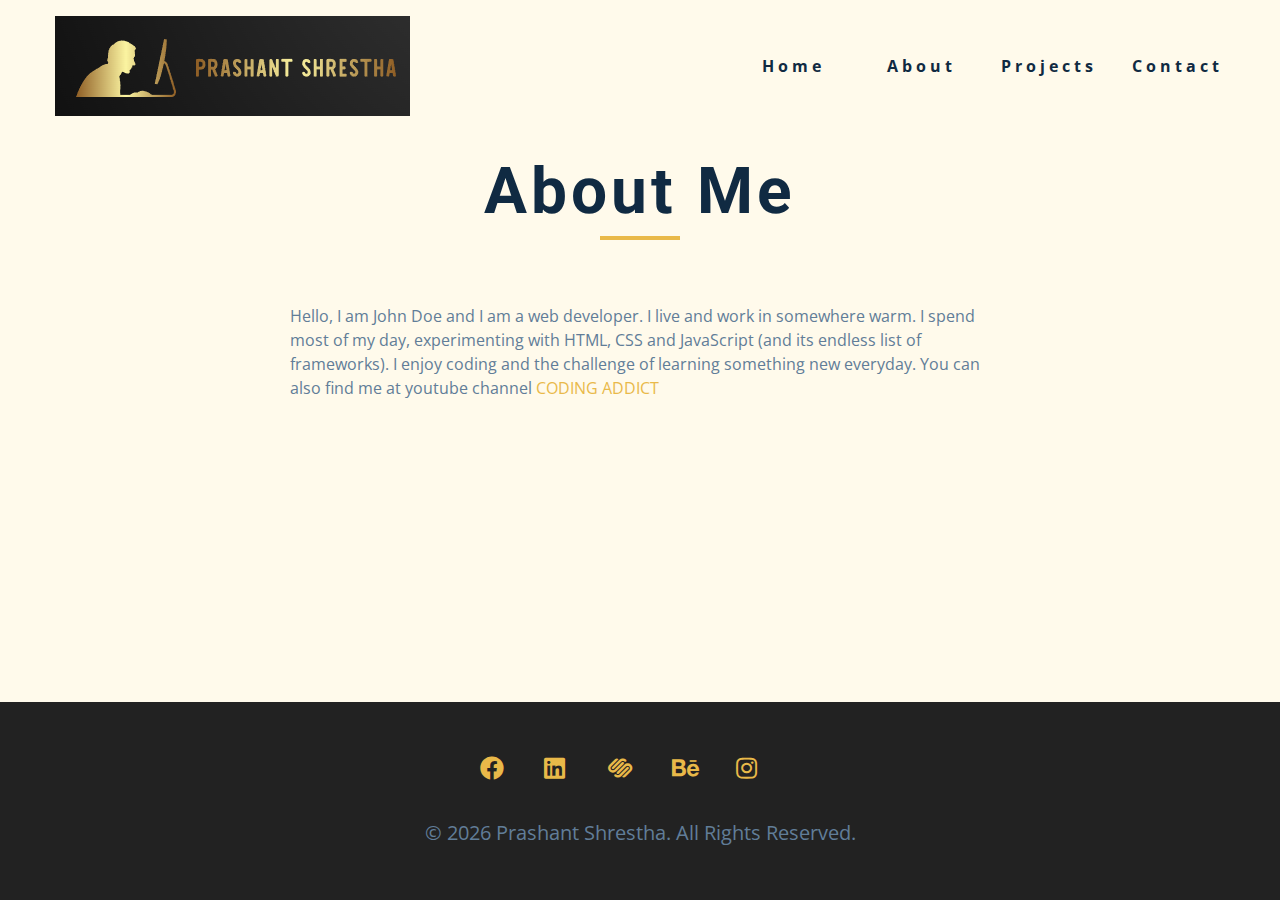
<file: about.html>
<!DOCTYPE html>
<html lang="en">
  <!DOCTYPE html>
  <html lang="en">
    <head>
      <meta charset="UTF-8" />
      <meta name="viewport" content="width=device-width, initial-scale=1.0" />
      <title>Prashant Shrestha || About us</title>
      <link
        rel="stylesheet"
        href="./fontawesome-free-5.12.1-web/css/all.min.css"
      />
      <!-- css -->
      <link rel="stylesheet" href="./css/styles.css" />
    </head>

    <body>
      <!-- navbar -->
      <nav class="nav" id="nav">
        <div class="nav-center">
          <!-- nav header -->
          <div class="nav-header">
            <img src="./images/final logo.png" class="nav-logo" alt="" />
            <button class="nav-btn" id="nav-btn">
              <i class="fas fa-bars"></i>
            </button>
          </div>
          <!-- nav links -->
          <ul class="nav-links">
            <li><a href="index.html">home</a></li>
            <li><a href="about.html">about</a></li>
            <li><a href="projects.html">projects</a></li>
            <li><a href="contact.html">contact</a></li>
          </ul>
        </div>
      </nav>
      <!-- end of navbar -->
      <!-- sidebar -->
      <aside class="sidebar" id="sidebar">
        <div>
          <button id="close-btn" class="close-btn">
            <i class="fas fa-times"></i>
          </button>
          <ul class="sidebar-links">
            <li><a href="index.html">home</a></li>
            <li><a href="about.html">about</a></li>
            <li><a href="projects.html">projects</a></li>
            <li><a href="contact.html">contact</a></li>
          </ul>
          <ul class="social-icons">
            <!-- single item -->
            <li>
              <a href="https://www.twitter.com" class="social-icon">
                <i class="fab fa-facebook"></i>
              </a>
            </li>
            <!-- end of single item -->
            <!-- single item -->
            <li>
              <a href="https://www.twitter.com" class="social-icon">
                <i class="fab fa-linkedin"></i>
              </a>
            </li>
            <!-- end of single item -->
            <!-- single item -->
            <li>
              <a href="https://www.twitter.com" class="social-icon">
                <i class="fab fa-squarespace"></i>
              </a>
            </li>
            <!-- end of single item -->
            <!-- single item -->
            <li>
              <a href="https://www.twitter.com" class="social-icon">
                <i class="fab fa-behance"></i>
              </a>
            </li>
            <!-- end of single item -->
            <!-- single item -->
            <li>
              <a href="https://www.instagram.com" class="social-icon">
                <i class="fab fa-instagram"></i>
              </a>
            </li>
            <!-- end of single item -->
          </ul>
        </div>
      </aside>
      <!-- end of sidebar -->

      <!-- ############## -->
      <!-- ############## -->
      <!-- ############## -->
      <!-- ############## -->

      <section class="section single-page">
        <!-- section title -->
        <div class="section-title">
          <h1>About me</h1>
          <div class="underline"></div>
        </div>
        <!-- end of section title -->
        <div class="section-center page-info">
          <p>
            Hello, I am John Doe and I am a web developer. I live and work in
            somewhere warm. I spend most of my day, experimenting with HTML, CSS
            and JavaScript (and its endless list of frameworks). I enjoy coding
            and the challenge of learning something new everyday. You can also
            find me at youtube channel
            <a href="https://www.youtube.com/channel/UCMZFwxv5l-XtKi693qMJptA"
              >coding addict</a
            >
          </p>
        </div>
      </section>
      <!-- ############## -->
      <!-- ############## -->
      <!-- ############## -->
      <!-- ############## -->

      <!-- footer -->
      <footer class="footer">
        <ul class="social-icons">
          <!-- single item -->
          <li>
            <a href="https://www.twitter.com" class="social-icon">
              <i class="fab fa-facebook"></i>
            </a>
          </li>
          <!-- end of single item -->
          <!-- single item -->
          <li>
            <a href="https://www.twitter.com" class="social-icon">
              <i class="fab fa-linkedin"></i>
            </a>
          </li>
          <!-- end of single item -->
          <!-- single item -->
          <li>
            <a href="https://www.twitter.com" class="social-icon">
              <i class="fab fa-squarespace"></i>
            </a>
          </li>
          <!-- end of single item -->
          <!-- single item -->
          <li>
            <a href="https://www.twitter.com" class="social-icon">
              <i class="fab fa-behance"></i>
            </a>
          </li>
          <!-- end of single item -->
          <!-- single item -->
          <li>
            <a href="https://www.twitter.com" class="social-icon">
              <i class="fab fa-instagram"></i>
            </a>
          </li>
          <!-- end of single item -->
        </ul>

        <p>
          &copy; <span id="date"></span> Prashant Shrestha. All rights reserved.
        </p>
      </footer>
      <script src="./js/app.js"></script>
    </body>
  </html>
</html>
</file>
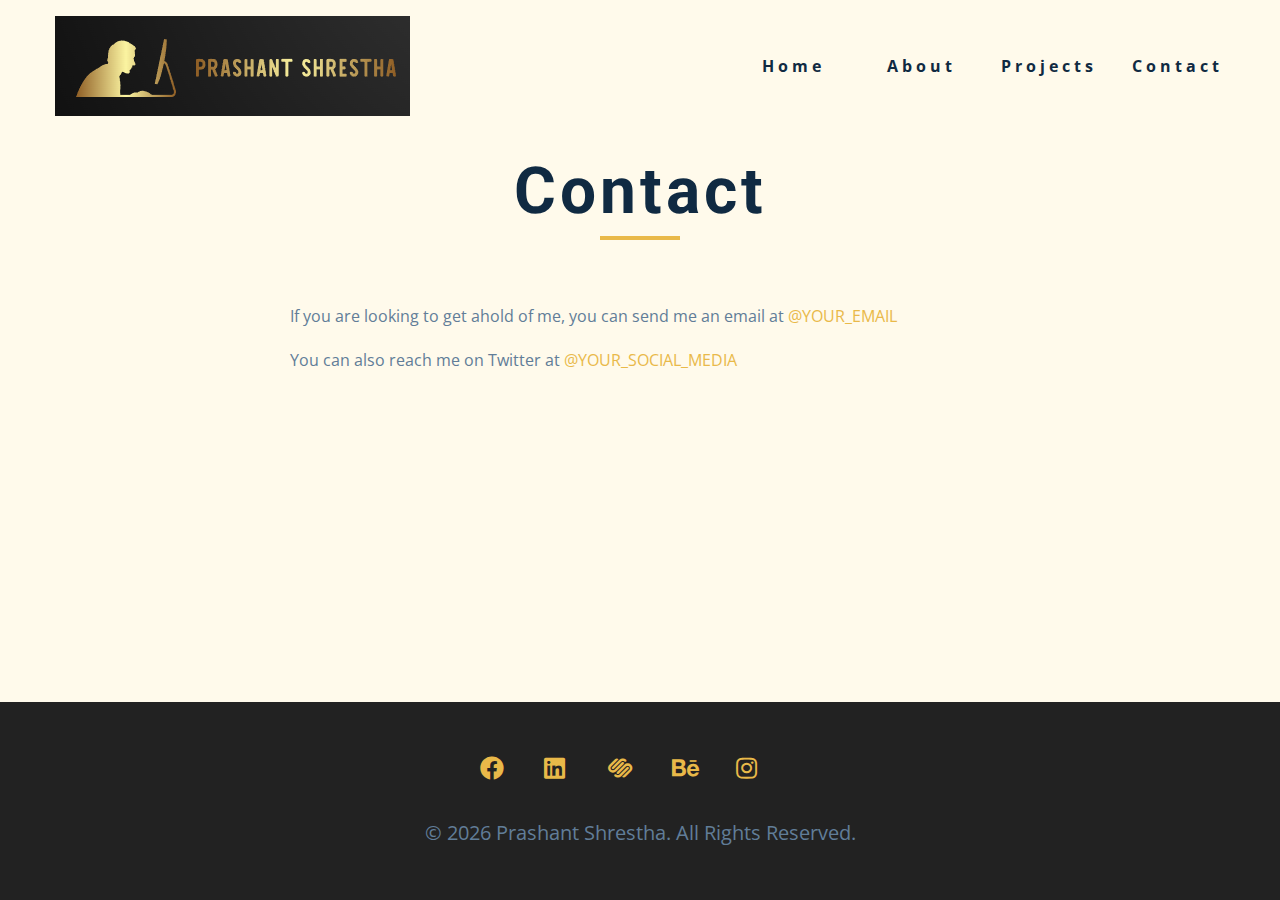
<file: contact.html>
<!DOCTYPE html>
<html lang="en">
  <!DOCTYPE html>
  <html lang="en">
    <head>
      <meta charset="UTF-8" />
      <meta name="viewport" content="width=device-width, initial-scale=1.0" />
      <title>Prashant Shrestha || Contact</title>
      <link
        rel="stylesheet"
        href="./fontawesome-free-5.12.1-web/css/all.min.css"
      />
      <!-- css -->
      <link rel="stylesheet" href="./css/styles.css" />
    </head>

    <body>
      <!-- navbar -->
      <nav class="nav" id="nav">
        <div class="nav-center">
          <!-- nav header -->
          <div class="nav-header">
            <img src="./images/final logo.png" class="nav-logo" alt="" />
            <button class="nav-btn" id="nav-btn">
              <i class="fas fa-bars"></i>
            </button>
          </div>
          <!-- nav links -->
          <ul class="nav-links">
            <li><a href="index.html">home</a></li>
            <li><a href="about.html">about</a></li>
            <li><a href="projects.html">projects</a></li>
            <li><a href="contact.html">contact</a></li>
          </ul>
        </div>
      </nav>
      <!-- end of navbar -->
      <!-- sidebar -->
      <aside class="sidebar" id="sidebar">
        <div>
          <button id="close-btn" class="close-btn">
            <i class="fas fa-times"></i>
          </button>
          <ul class="sidebar-links">
            <li><a href="index.html">home</a></li>
            <li><a href="about.html">about</a></li>
            <li><a href="projects.html">projects</a></li>
            <li><a href="contact.html">contact</a></li>
          </ul>
          <ul class="social-icons">
            <!-- single item -->
            <li>
              <a href="https://www.twitter.com" class="social-icon">
                <i class="fab fa-facebook"></i>
              </a>
            </li>
            <!-- end of single item -->
            <!-- single item -->
            <li>
              <a href="https://www.twitter.com" class="social-icon">
                <i class="fab fa-linkedin"></i>
              </a>
            </li>
            <!-- end of single item -->
            <!-- single item -->
            <li>
              <a href="https://www.twitter.com" class="social-icon">
                <i class="fab fa-squarespace"></i>
              </a>
            </li>
            <!-- end of single item -->
            <!-- single item -->
            <li>
              <a href="https://www.twitter.com" class="social-icon">
                <i class="fab fa-behance"></i>
              </a>
            </li>
            <!-- end of single item -->
            <!-- single item -->
            <li>
              <a href="https://www.twitter.com" class="social-icon">
                <i class="fab fa-instagram"></i>
              </a>
            </li>
            <!-- end of single item -->
          </ul>
        </div>
      </aside>
      <!-- end of sidebar -->

      <!-- ############## -->
      <!-- ############## -->
      <!-- ############## -->
      <!-- ############## -->

      <section class="section single-page">
        <!-- section title -->
        <div class="section-title">
          <h1>Contact</h1>
          <div class="underline"></div>
        </div>
        <!-- end of section title -->
        <div class="section-center page-info">
          <p>
            If you are looking to get ahold of me, you can send me an email at
            <a href="mailto:email@email.com">@your_email</a>
          </p>
          <p>
            You can also reach me on Twitter at
            <a href="https://www.twitter.com">@your_social_media </a>
          </p>
        </div>
      </section>
      <!-- ############## -->
      <!-- ############## -->
      <!-- ############## -->
      <!-- ############## -->

      <!-- footer -->
      <footer class="footer">
        <ul class="social-icons">
          <!-- single item -->
          <li>
            <a href="https://www.twitter.com" class="social-icon">
              <i class="fab fa-facebook"></i>
            </a>
          </li>
          <!-- end of single item -->
          <!-- single item -->
          <li>
            <a href="https://www.twitter.com" class="social-icon">
              <i class="fab fa-linkedin"></i>
            </a>
          </li>
          <!-- end of single item -->
          <!-- single item -->
          <li>
            <a href="https://www.twitter.com" class="social-icon">
              <i class="fab fa-squarespace"></i>
            </a>
          </li>
          <!-- end of single item -->
          <!-- single item -->
          <li>
            <a href="https://www.twitter.com" class="social-icon">
              <i class="fab fa-behance"></i>
            </a>
          </li>
          <!-- end of single item -->
          <!-- single item -->
          <li>
            <a href="https://www.twitter.com" class="social-icon">
              <i class="fab fa-instagram"></i>
            </a>
          </li>
          <!-- end of single item -->
        </ul>

        <p>
          &copy; <span id="date"></span> Prashant Shrestha. All rights reserved.
        </p>
      </footer>
      <script src="./js/app.js"></script>
    </body>
  </html>
</html>
</file>
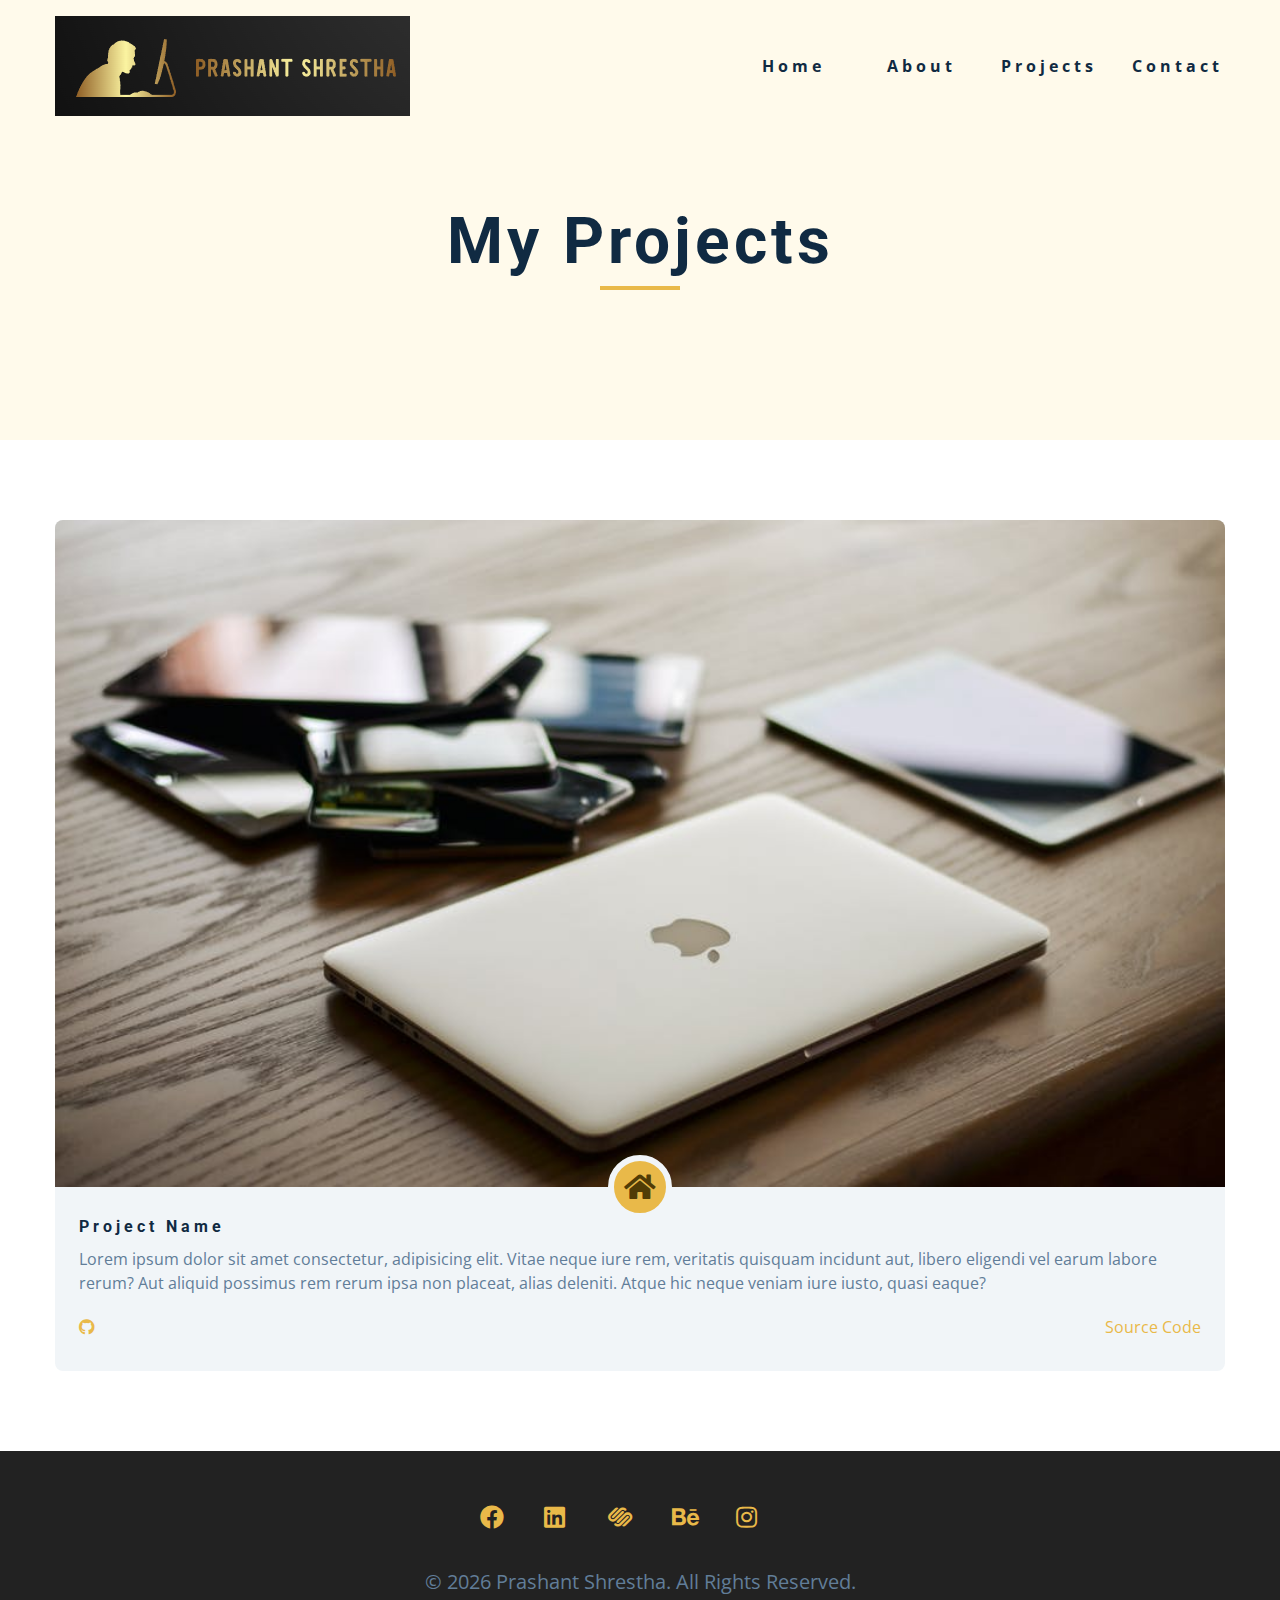
<file: projects.html>
<!DOCTYPE html>
<html lang="en">
  <head>
    <meta charset="UTF-8" />
    <meta name="viewport" content="width=device-width, initial-scale=1.0" />
    <title>Prahant Shrestha || Projects</title>
    <link
      rel="stylesheet"
      href="./fontawesome-free-5.12.1-web/css/all.min.css"
    />
    <!-- css -->
    <link rel="stylesheet" href="./css/styles.css" />
  </head>

  <body>
    <!-- navbar -->
    <nav class="nav" id="nav">
      <div class="nav-center">
        <!-- nav header -->
        <div class="nav-header">
          <img src="./images/final logo.png" class="nav-logo" alt="" />
          <button class="nav-btn" id="nav-btn">
            <i class="fas fa-bars"></i>
          </button>
        </div>
        <!-- nav links -->
        <ul class="nav-links">
          <li><a href="index.html">home</a></li>
          <li><a href="about.html">about</a></li>
          <li><a href="projects.html">projects</a></li>
          <li><a href="contact.html">contact</a></li>
        </ul>
      </div>
    </nav>
    <!-- end of navbar -->
    <!-- sidebar -->
    <aside class="sidebar" id="sidebar">
      <div>
        <button id="close-btn" class="close-btn">
          <i class="fas fa-times"></i>
        </button>
        <ul class="sidebar-links">
          <li><a href="index.html">home</a></li>
          <li><a href="about.html">about</a></li>
          <li><a href="projects.html">projects</a></li>
          <li><a href="contact.html">contact</a></li>
        </ul>
        <ul class="social-icons">
          <!-- single item -->
          <li>
            <a href="https://www.twitter.com" class="social-icon">
              <i class="fab fa-facebook"></i>
            </a>
          </li>
          <!-- end of single item -->
          <!-- single item -->
          <li>
            <a href="https://www.twitter.com" class="social-icon">
              <i class="fab fa-linkedin"></i>
            </a>
          </li>
          <!-- end of single item -->
          <!-- single item -->
          <li>
            <a href="https://www.twitter.com" class="social-icon">
              <i class="fab fa-squarespace"></i>
            </a>
          </li>
          <!-- end of single item -->
          <!-- single item -->
          <li>
            <a href="https://www.twitter.com" class="social-icon">
              <i class="fab fa-behance"></i>
            </a>
          </li>
          <!-- end of single item -->
          <!-- single item -->
          <li>
            <a href="https://www.twitter.com" class="social-icon">
              <i class="fab fa-instagram"></i>
            </a>
          </li>
          <!-- end of single item -->
        </ul>
      </div>
    </aside>
    <!-- end of sidebar -->

    <!-- ############## -->
    <!-- ############## -->
    <!-- ############## -->
    <!-- ############## -->
    <header class="projects-hero">
      <!-- section title -->
      <div class="section-title">
        <h1>My Projects</h1>
        <div class="underline"></div>
      </div>
      <!-- end of section title -->
    </header>
    <section class="section">
      <div class="section-center projects-page-center">
        <!-- single project -->
        <article class="single-project">
          <div class="project-container">
            <img src="./images/project-1.jpeg" alt="single project" />
            <a href="https://www.prashantshrestha.com" class="project-icon">
              <i class="fas fa-home"></i>
            </a>
          </div>
          <div class="project-details">
            <h4>project name</h4>
            <p>
              Lorem ipsum dolor sit amet consectetur, adipisicing elit. Vitae
              neque iure rem, veritatis quisquam incidunt aut, libero eligendi
              vel earum labore rerum? Aut aliquid possimus rem rerum ipsa non
              placeat, alias deleniti. Atque hic neque veniam iure iusto, quasi
              eaque?
            </p>
            <div class="project-footer">
              <span>
                <i class="fab fa-github"></i>
              </span>
              <a href="https://www.github.com">source code</a>
            </div>
          </div>
        </article>
        <!-- end of single project -->
      </div>
    </section>
    <!-- ############## -->
    <!-- ############## -->
    <!-- ############## -->
    <!-- ############## -->

    <!-- footer -->
    <footer class="footer">
      <ul class="social-icons">
        <!-- single item -->
        <li>
          <a href="https://www.twitter.com" class="social-icon">
            <i class="fab fa-facebook"></i>
          </a>
        </li>
        <!-- end of single item -->
        <!-- single item -->
        <li>
          <a href="https://www.twitter.com" class="social-icon">
            <i class="fab fa-linkedin"></i>
          </a>
        </li>
        <!-- end of single item -->
        <!-- single item -->
        <li>
          <a href="https://www.twitter.com" class="social-icon">
            <i class="fab fa-squarespace"></i>
          </a>
        </li>
        <!-- end of single item -->
        <!-- single item -->
        <li>
          <a href="https://www.twitter.com" class="social-icon">
            <i class="fab fa-behance"></i>
          </a>
        </li>
        <!-- end of single item -->
        <!-- single item -->
        <li>
          <a href="https://www.twitter.com" class="social-icon">
            <i class="fab fa-instagram"></i>
          </a>
        </li>
        <!-- end of single item -->
      </ul>

      <p>
        &copy; <span id="date"></span> Prashant Shrestha. All rights reserved.
      </p>
    </footer>
    <script src="./js/app.js"></script>
  </body>
</html>
</file>
<file: css/styles.css>
/*
=============== 
Fonts
===============
*/
@import url("https://fonts.googleapis.com/css?family=Open+Sans|Roboto:400,700&display=swap");

/*
=============== 
Variables
===============
*/

:root {
  /* dark shades of primary color*/
  --clr-primary-1: hsl(43, 86%, 17%);
  --clr-primary-2: hsl(43, 77%, 27%);
  --clr-primary-3: hsl(43, 72%, 37%);
  --clr-primary-4: hsl(42, 63%, 48%);
  /* primary/main color */
  --clr-primary-5: hsl(42, 78%, 60%);
  /* lighter shades of primary color */
  --clr-primary-6: hsl(43, 89%, 70%);
  --clr-primary-7: hsl(43, 90%, 76%);
  --clr-primary-8: hsl(45, 86%, 81%);
  --clr-primary-9: hsl(45, 90%, 88%);
  --clr-primary-10: hsl(45, 100%, 96%);
  /* darkest grey - used for headings */
  --clr-grey-1: hsl(209, 61%, 16%);
  --clr-grey-2: hsl(211, 39%, 23%);
  --clr-grey-3: hsl(209, 34%, 30%);
  --clr-grey-4: hsl(209, 28%, 39%);
  /* grey used for paragraphs */
  --clr-grey-5: hsl(210, 22%, 49%);
  --clr-grey-6: hsl(209, 23%, 60%);
  --clr-grey-7: hsl(211, 27%, 70%);
  --clr-grey-8: hsl(210, 31%, 80%);
  --clr-grey-9: hsl(212, 33%, 89%);
  --clr-grey-10: hsl(210, 36%, 96%);
  --clr-white: #fff;
  --ff-primary: "Roboto", sans-serif;
  --ff-secondary: "Open Sans", sans-serif;
  --transition: all 0.3s linear;
  --spacing: 0.25rem;
  --radius: 0.5rem;
  --light-shadow: 0 5px 15px rgba(0, 0, 0, 0.1);
  --dark-shadow: 0 5px 15px rgba(0, 0, 0, 0.2);
  --max-width: 1170px;
}
/*
=============== 
Global Styles
===============
*/

*,
::after,
::before {
  margin: 0;
  padding: 0;
  box-sizing: border-box;
}
body {
  font-family: var(--ff-secondary);
  background: var(--clr-white);
  color: var(--clr-grey-1);
  line-height: 1.5;
  font-size: 0.875rem;
}
ul {
  list-style-type: none;
}
a {
  text-decoration: none;
}
img:not(.nav-logo) {
  width: 100%;
  display: block;
}

h1,
h2,
h3,
h4 {
  letter-spacing: var(--spacing);
  text-transform: capitalize;
  line-height: 1.25;
  margin-bottom: 0.75rem;
  font-family: var(--ff-primary);
}
h1 {
  font-size: 3rem;
}
h2 {
  font-size: 2rem;
}
h3 {
  font-size: 1.25rem;
}
h4 {
  font-size: 0.875rem;
}
p {
  margin-bottom: 1.25rem;
  color: var(--clr-grey-5);
}
@media screen and (min-width: 800px) {
  h1 {
    font-size: 4rem;
  }
  h2 {
    font-size: 2.5rem;
  }
  h3 {
    font-size: 1.75rem;
  }
  h4 {
    font-size: 1rem;
  }
  body {
    font-size: 1rem;
  }
  h1,
  h2,
  h3,
  h4 {
    line-height: 1;
  }
}
/*  global classes */

.btn {
  text-transform: uppercase;
  background: var(--clr-primary-5);
  color: var(--clr-primary-1);
  padding: 0.375rem 0.75rem;
  letter-spacing: var(--spacing);
  display: inline-block;
  font-weight: 700;
  -webkit-transition: var(--transition);
  transition: var(--transition);
  font-size: 0.875rem;
  border: 2px solid transparent;
  cursor: pointer;
  box-shadow: 0 1px 3px rgba(0, 0, 0, 0.2);
  border-radius: var(--radius);
}
.btn:hover {
  color: var(--clr-primary-1);
  background: var(--clr-primary-7);
}
/* section */
.section {
  padding: 5rem 0;
}

.section-center {
  width: 90vw;
  margin: 0 auto;
  max-width: 1170px;
}
@media screen and (min-width: 992px) {
  .section-center {
    width: 95vw;
  }
}
/* added during recording */
.underline {
  width: 5rem;
  height: 0.25rem;
  margin-bottom: 1.25rem;
  background: var(--clr-primary-5);
  margin-left: auto;
  margin-right: auto;
}

.section-title {
  margin-bottom: 4rem;
  text-align: center;
}
.bg-grey {
  background: var(--clr-grey-10);
}

/*
=============== 
Navbar
===============
*/

.nav-links {
  display: none;
}
.nav {
  height: 5rem;
  padding: 1rem;
  display: grid;
  -webkit-box-align: center;
  align-items: center;
  -webkit-transition: var(--transition);
  transition: var(--transition);
}
.nav-center {
  width: 100%;
  max-width: 1170px;
  margin: 0 auto;
}
.nav-header {
  display: grid;
  grid-template-columns: auto 1fr;
  -webkit-box-align: center;
  align-items: center;
}
.nav-btn {
  background: transparent;
  border-color: transparent;
  color: var(--clr-primary-5);
  font-size: 2rem;
  cursor: pointer;
  /* justify-content:space-between */
  justify-self: end;
}
@media screen and (min-width: 768px) {
  .nav {
    background: var(--clr-primary-10);
  }
  .nav-btn {
    display: none;
  }
  .nav-links {
    display: grid;
    grid-template-columns: repeat(4, 1fr);
    justify-items: center;
    -webkit-column-gap: 2rem;
    -moz-column-gap: 2rem;
    column-gap: 2rem;
    justify-self: end;
  }
  .nav-links a {
    text-transform: capitalize;
    color: var(--clr-grey-1);
    font-weight: bold;
    letter-spacing: var(--spacing);
    -webkit-transition: var(--transition);
    transition: var(--transition);
  }
  .nav-links a:hover {
    color: var(--clr-primary-5);
  }
  .nav-center {
    display: grid;
    grid-template-columns: auto 1fr;
    -webkit-box-align: center;
    align-items: center;
  }
}

/* fixed navbar */
.navbar-fixed {
  position: fixed;
  top: 0;
  left: 0;
  width: 100%;
  background: var(--clr-white);
  z-index: 2;
  box-shadow: var(--light-shadow);
}

/*
=============== 
Sidebar
===============
*/
.sidebar {
  position: fixed;
  top: 0;
  left: 0;
  width: 100%;
  height: 100%;
  background: var(--clr-grey-10);
  z-index: 4;
  display: grid;
  /* align-items: center;
  justify-items: center; */
  place-items: center;
  -webkit-transition: var(--transition);
  transition: var(--transition);
  /* add later */
  -webkit-transform: translateX(-100%);
  transform: translateX(-100%);
}
.show-sidebar {
  -webkit-transform: translate(0);
  transform: translate(0);
}
.sidebar-links {
  text-align: center;
}
.sidebar-links a {
  font-size: 2rem;
  text-transform: capitalize;
  -webkit-transition: var(--transition);
  transition: var(--transition);
  color: var(--clr-grey-5);
  letter-spacing: var(--spacing);
  display: inline-block;
  margin-bottom: 1.5rem;
}
.sidebar-links a:hover {
  color: var(--clr-primary-5);
}
.social-icons {
  display: grid;
  margin-top: 3rem;
  width: 20rem;
  grid-template-columns: repeat(5, 1fr);
}
.social-icon {
  font-size: 1.5rem;
  color: var(--clr-grey-1);
  -webkit-transition: var(--transition);
  transition: var(--transition);
}
.social-icon:hover {
  color: var(--clr-primary-5);
}
.close-btn {
  position: absolute;
  top: 1rem;
  right: 1rem;
  font-size: 3rem;
  background: transparent;
  border: transparent;
  -webkit-transform: var(--transition);
  transform: var(--transition);
  color: #bb2525;
}
.close-btn:hover {
  color: #e66b6b;
}
/*
=============== 
Hero
===============
*/

/* underline added to globals */
.hero .underline {
  margin-bottom: 0.5rem;
  margin-left: 0;
}

.hero-img {
  display: none;
}
.hero {
  background: var(--clr-primary-10);
}
.hero-center {
  min-height: calc(100vh - 5rem);
  display: grid;
  place-items: center;
}
.hero-info {
  color: var(--clr-grey-5);
}
.hero-icons {
  justify-items: start;
}
.hero-btn {
  margin-top: 1.25rem;
}
@media screen and (min-width: 992px) {
  .hero-img {
    display: block;
    position: relative;
  }
  .hero-center {
    grid-template-columns: 1fr 1fr;
  }
}
.hero-img::before,
.about-img::before {
  content: "";
  position: absolute;
  width: 100%;
  height: 100%;
  border: 0.25rem solid var(--clr-primary-5);
  top: 2rem;
  right: -2rem;
  border-radius: var(--radius);
}
.hero-photo {
  max-width: 25rem;
  max-height: 30rem;
  -o-object-fit: cover;
  object-fit: cover;
  border-radius: var(--radius);
  position: relative;
}
/*
=============== 
About
===============
*/
/* section title added to globals */
.about-title {
  text-align: left;
  margin-bottom: 2rem;
}
.about-title .underline {
  margin-left: 0;
}
.about-center {
  display: grid;
  gap: 3rem 2rem;
}
.about-img {
  justify-self: center;
}
@media screen and (min-width: 992px) {
  .about-center {
    grid-template-columns: 1fr 1fr;
  }
}
.about-img {
  position: relative;
}

.about-img::before {
  left: -2rem;
}
.about-info {
  align-self: center;
}

/*
=============== 
Services
===============
*/
/* small screen layout setup */

/* bg-grey in globals */
.service {
  background: var(--clr-white);
  padding: 3rem 1.5rem;
  margin-bottom: 2rem;
  border-radius: var(--radius);
  text-align: center;
  -webkit-transition: var(--transition);
  transition: var(--transition);
}
.service-icon {
  font-size: 2rem;
  margin-bottom: 1.5rem;
}
.service .underline {
  width: 3rem;
  height: 0.12rem;
  -webkit-transition: var(--transition);
  transition: var(--transition);
}

.service p {
  -webkit-transition: var(--transition);
  transition: var(--transition);
}

.service:hover {
  background: var(--clr-primary-5);
  color: var(--clr-white);
}
.service:hover p {
  color: var(--clr-white);
}
.service:hover .underline {
  background: var(--clr-white);
}

@media screen and (min-width: 676px) {
  .services-center {
    display: grid;
    grid-template-columns: 1fr 1fr;
    -webkit-column-gap: 2rem;
    -moz-column-gap: 2rem;
    column-gap: 2rem;
  }
}
@media screen and (min-width: 992px) {
  .services-center {
    grid-template-columns: 1fr 1fr 1fr;
    -webkit-column-gap: 2rem;
    -moz-column-gap: 2rem;
    column-gap: 2rem;
  }
}
/* talk about small screen without grid different setup */

/*
=============== 
Projects
===============
*/
.projects-text {
  width: 85vw;
  max-width: 30rem;
  margin: 0 auto;
}
.project {
  position: relative;
  background: var(--clr-primary-5);
  border-radius: var(--radius);
  margin-bottom: 2rem;
}
.project-info {
  text-align: center;
  color: var(--clr-white);
  position: absolute;
  top: 50%;
  left: 50%;
  -webkit-transform: translate(-50%, -50%);
  transform: translate(-50%, -50%);
  -webkit-transition: var(--transition);
  transition: var(--transition);
  opacity: 0;
}
.project-info p {
  text-transform: capitalize;
  color: var(--clr-white);
}
.project:hover .project-info {
  opacity: 1;
}
.project-img {
  -webkit-transition: var(--transition);
  transition: var(--transition);
  border-radius: var(--radius);
  height: 15rem;
  -o-object-fit: cover;
  object-fit: cover;
}
.project:hover .project-img {
  opacity: 0.1;
}
.project::after {
  content: "";
  position: absolute;
  top: 0;
  left: 0;
  width: 100%;
  height: 100%;
  border: 0.25rem solid var(--clr-white);
  border-radius: var(--radius);
  -webkit-transform: var(--transition);
  transform: var(--transition);
  opacity: 0;
}
.project:hover::after {
  opacity: 1;
  -webkit-transform: scale(0.8);
  transform: scale(0.8);
}
@media screen and (min-width: 676px) {
  .projects-center {
    display: grid;
    grid-template-columns: 1fr 1fr;
    -webkit-column-gap: 2rem;
    -moz-column-gap: 2rem;
    column-gap: 2rem;
  }
}
@media screen and (min-width: 992px) {
  .projects-center {
    grid-template-columns: repeat(3, 1fr);
  }
}
@media screen and (min-width: 1170px) {
  .projects-center {
    grid-template-rows: 200px 200px;
    gap: 1rem;
    grid-template-areas:
      "a b b"
      "a c d";
  }
  .project-img {
    height: 100%;
  }
  .project {
    height: 100%;
  }
  .project-1 {
    grid-area: a;
  }
  .project-2 {
    grid-area: b;
  }
  .project-3 {
    grid-area: c;
  }
  .project-4 {
    grid-area: d;
  }
}
/*
=============== 
Connect
===============
*/
.connect {
  min-height: 40%;
  position: relative;
  padding: 10rem 0 5rem 0;
  margin: 5rem 0;
}
.video-container {
  position: absolute;
  top: 0;
  left: 0;
  width: 100%;
  height: 100%;
  -o-object-fit: cover;
  object-fit: cover;
  z-index: -2;
}
.connect::after {
  content: "";
  position: absolute;
  top: 0;
  left: 0;
  width: 100%;
  height: 100%;
  background: var(--clr-white);
  /* background: rgba(0, 0, 0, 0, 0.6); */
  opacity: 0.7;
  z-index: -1;
}

.connect {
  display: grid;
  place-items: center;
}
.video-banner .section-title {
  margin-bottom: 2rem;
}
.video-text {
  max-width: 30rem;
}

.video-banner {
  background: var(--clr-primary-10);
  padding: 3rem 5rem 12rem 5rem;
  text-align: center;
  -webkit-clip-path: polygon(
    0% 0%,
    100% 0%,
    100% 75%,
    75% 75%,
    75% 100%,
    50% 75%,
    0% 75%
  );
  clip-path: polygon(
    0% 0%,
    100% 0%,
    100% 75%,
    75% 75%,
    75% 100%,
    50% 75%,
    0% 75%
  );
}
.connect {
  -webkit-clip-path: polygon(
    25% 0%,
    75% 0%,
    100% 15%,
    95% 100%,
    5% 100%,
    0 15%
  );
  clip-path: polygon(25% 0%, 75% 0%, 100% 15%, 95% 100%, 5% 100%, 0 15%);
}

/*
=============== 
Skills
===============
*/
@media screen and (min-width: 768px) {
  .skills-center {
    display: grid;
    grid-template-columns: 1fr 1fr;
    -webkit-column-gap: 2rem;
    -moz-column-gap: 2rem;
    column-gap: 2rem;
  }
}
.skills {
  background: var(--clr-primary-9);
}
.skill h3 {
  margin: 1.5rem 0;
  color: var(--clr-primary-1);
}
.skill {
  margin-bottom: 1.25rem;
}
.skill p {
  margin-bottom: 0.5rem;
  text-transform: capitalize;
  color: var(--clr-primary-1);
}
.skill-container {
  background: var(--clr-white);
  height: 1rem;
  width: 100%;
  border-radius: var(--radius);
  position: relative;
}
.skill-value {
  position: absolute;
  top: 0;
  left: 0;
  background-color: var(--clr-primary-5);
  height: 100%;
  width: 50%;
  border-radius: var(--radius);
}
.value-70 {
  width: 70%;
}
.value-80 {
  width: 80%;
}
.skill-text {
  position: absolute;
  top: -2rem;
  left: 50%;
  -webkit-transform: translateX(-50%);
  transform: translateX(-50%);
}
.skill-text-70 {
  left: 70%;
}
.skill-text-80 {
  left: 80%;
}
/*
=============== 
Timeline
===============
*/
.timeline-center {
  width: 80vw;
  max-width: 40rem;
}
.timeline-item {
  border-top: 2px dashed var(--clr-primary-5);
  margin: 0;
  padding: 4rem 2rem;
  position: relative;
}
.timeline p {
  margin-bottom: 0;
}
.timeline-item:nth-child(even) {
  border-left: 2px dashed var(--clr-primary-5);
  border-top-left-radius: 2rem;
  border-bottom-left-radius: 2rem;

  margin-right: 2rem;
  padding-right: 0;
}
.timeline-item:nth-child(odd) {
  border-right: 2px dashed var(--clr-primary-5);
  border-top-right-radius: 2rem;
  border-bottom-right-radius: 2rem;

  margin-left: 2rem;
  padding-left: 0;
}
.timeline-item:first-child {
  border-top: 0;
  border-top-right-radius: 0;
}
.timeline-item:last-child {
  border-bottom-left-radius: 0;
}
.number {
  position: absolute;
  top: 50%;
  -webkit-transform: translate(-50%, -50%);
  transform: translate(-50%, -50%);
  margin-bottom: 0;
  background: var(--clr-primary-5);
  width: 2rem;
  height: 2rem;
  border-radius: 50%;
  display: grid;
  place-items: center;
  color: var(--clr-primary-1);
  font-weight: bold;
}
.timeline-item:nth-child(even) .number {
  left: 0;
}
.timeline-item:nth-child(odd) .number {
  right: 0;
  -webkit-transform: translate(50%, -50%);
  transform: translate(50%, -50%);
}

/*
=============== 
Blog
===============
*/
.blog {
  background: var(--clr-grey-10);
}
.card {
  height: 27rem;
  position: relative;
  -webkit-perspective: 1500px;
  perspective: 1500px;
}

.card-side {
  -webkit-transition: all 2s linear;
  transition: all 2s linear;
  -webkit-backface-visibility: hidden;
  backface-visibility: hidden;
  position: absolute;
  top: 0;
  left: 0;
  width: 100%;
  height: 100%;
  border-radius: var(--radius);
  -webkit-transform: translate3d(0, 0, 0);
  visibility: visible;
}

.card-front {
  background: var(--clr-white);
}
.card-back {
  background: var(--clr-primary-10);
  -webkit-transform: rotateY(180deg);
  transform: rotateY(180deg);
  display: grid;
  place-items: center;
}
.card:hover .card-front {
  -webkit-transform: rotateY(-180deg);
  transform: rotateY(-180deg);
}
.card:hover .card-back {
  -webkit-transform: rotateY(0);
  transform: rotateY(0);
}

/* rest of the styles */
.card-info {
  padding: 1rem 1.5rem;
}
.card-front img {
  height: 10rem;
  -o-object-fit: cover;
  object-fit: cover;
  border-top-left-radius: var(--radius);
  border-top-right-radius: var(--radius);
}
.card-footer {
  display: grid;
  grid-template-columns: auto 1fr;
  -webkit-box-align: center;
  align-items: center;
}
.card-footer img {
  width: 2rem;
  height: 2rem;
  -o-object-fit: cover;
  object-fit: cover;
  border-radius: 50%;
}
.card-footer p {
  margin-bottom: 0;
  text-transform: uppercase;
  justify-self: end;
  color: var(--clr-primary-5);
  font-size: 0.85rem;
}
.blog-center {
  display: grid;
  grid-template-columns: repeat(auto-fill, minmax(330px, 1fr));
  gap: 3rem 1rem;
}
/*
=============== 
Footer
===============
*/
.footer {
  padding-bottom: 2rem;
  background: #222;
  display: grid;
  place-items: center;
}
.footer .social-icons {
  margin-bottom: 2rem;
}
.footer .social-icon {
  color: var(--clr-primary-5);
}
.footer .social-icon:hover {
  color: var(--clr-primary-10);
}
.footer p {
  font-size: 1.25rem;
  text-transform: capitalize;
}
/*
=============== 
Single Page
===============
*/
.single-page {
  background: var(--clr-primary-10);
  min-height: calc(100vh - 5rem - 198px);
}
.page-info {
  max-width: 700px;
}
.page-info a {
  text-transform: uppercase;
  color: var(--clr-primary-5);
  -webkit-transition: var(--transition);
  transition: var(--transition);
}

.page-info a:hover {
  color: var(--clr-primary-1);
}
/*
=============== 
Products page
==============
*/
.projects-hero {
  height: 40vh;
  background: var(--clr-primary-10);
  display: grid;
  place-items: center;
}
.projects-hero .section-title {
  margin-bottom: 0;
}
.single-project {
  background: var(--clr-grey-10);
  border-radius: var(--radius);
}
.project-container img {
  border-top-left-radius: var(--radius);
  border-top-right-radius: var(--radius);
}
.project-container {
  position: relative;
}
.project-icon {
  position: absolute;
  font-size: 1.75rem;
  bottom: 0;
  left: 50%;
  -webkit-transform: translate(-50%, 50%);
  transform: translate(-50%, 50%);
  width: 4rem;
  height: 4rem;
  display: grid;
  place-items: center;
  background: var(--clr-primary-5);
  border-radius: 50%;
  color: var(--clr-primary-1);
  border: 0.375rem solid var(--clr-grey-10);
}

.project-details {
  padding: 2rem 1.5rem;
}
.project-footer {
  display: grid;
  grid-template-columns: 1fr 1fr;
  color: var(--clr-primary-5);
}
.project-footer a {
  color: var(--clr-primary-5);
  text-transform: capitalize;
  -webkit-transition: var(--transition);
  transition: var(--transition);
  justify-self: end;
}
.project-footer a:hover {
  color: var(--clr-primary-1);
}

.projects-page-center {
  display: grid;
  grid-template-columns: repeat(auto-fit, minmax(330px, 1fr));
  gap: 3rem 1rem;
}
</file>
